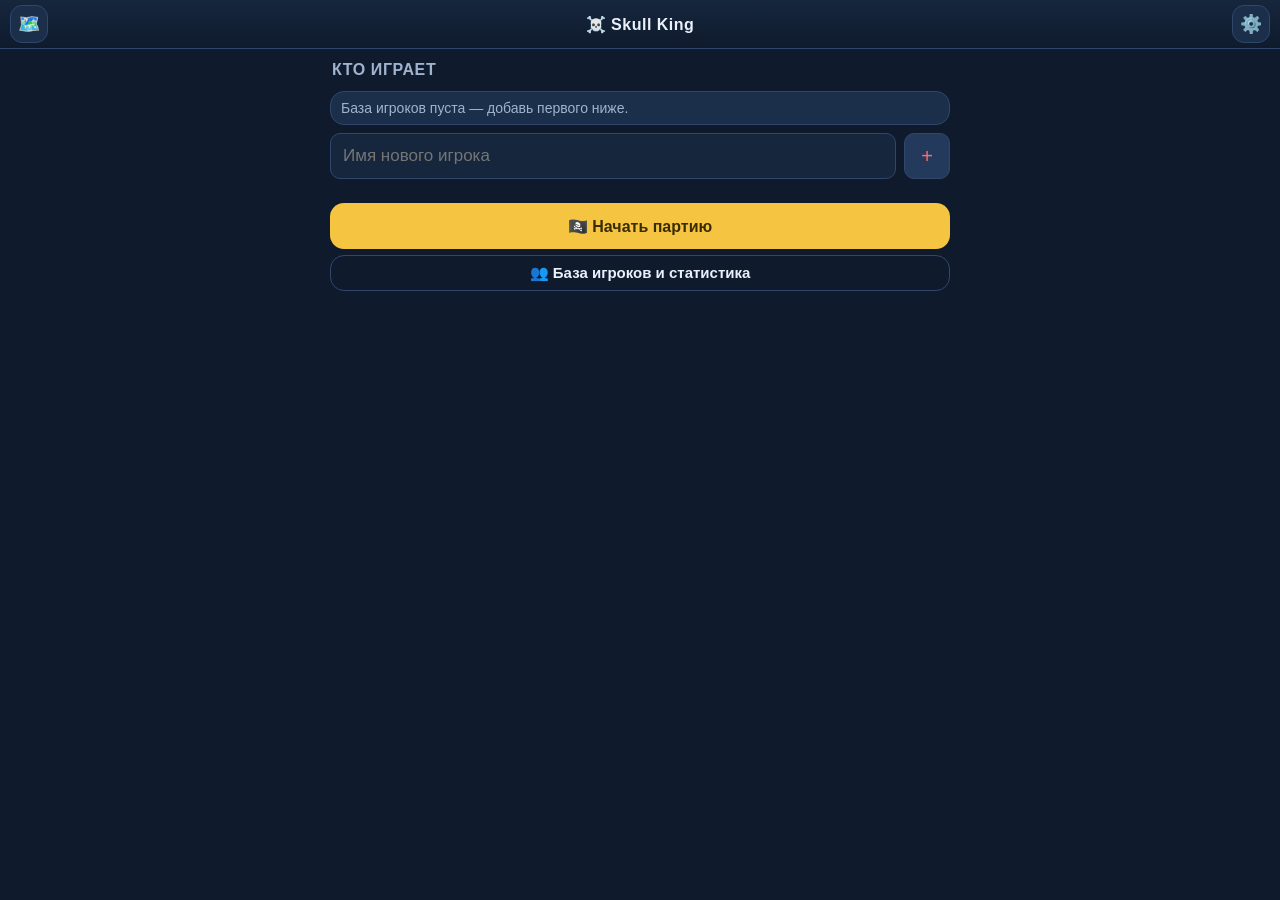
<file: index.html>
<!doctype html>
<html lang="ru">
<head>
  <meta charset="utf-8" />
  <meta name="viewport" content="width=device-width, initial-scale=1, viewport-fit=cover" />
  <meta name="robots" content="noindex, nofollow" />
  <meta name="theme-color" content="#0f1b2d" />
  <meta name="apple-mobile-web-app-capable" content="yes" />
  <meta name="apple-mobile-web-app-status-bar-style" content="black-translucent" />
  <title>Skull King — счёт</title>
  <link rel="manifest" href="manifest.json" />
  <link rel="icon" href="icons/icon.svg" type="image/svg+xml" />
  <link rel="apple-touch-icon" href="icons/icon-180.png" />
  <link rel="stylesheet" href="style.css" />
</head>
<body>
  <header class="topbar">
    <button class="icon-btn" id="nav-history" title="История" aria-label="История">🗺️</button>
    <h1 class="brand">☠️ Skull King</h1>
    <button class="icon-btn" id="nav-settings" title="Настройки" aria-label="Настройки">⚙️</button>
  </header>

  <main id="app"></main>

  <script src="scoring.js"></script>
  <script src="app.js"></script>
</body>
</html>
</file>
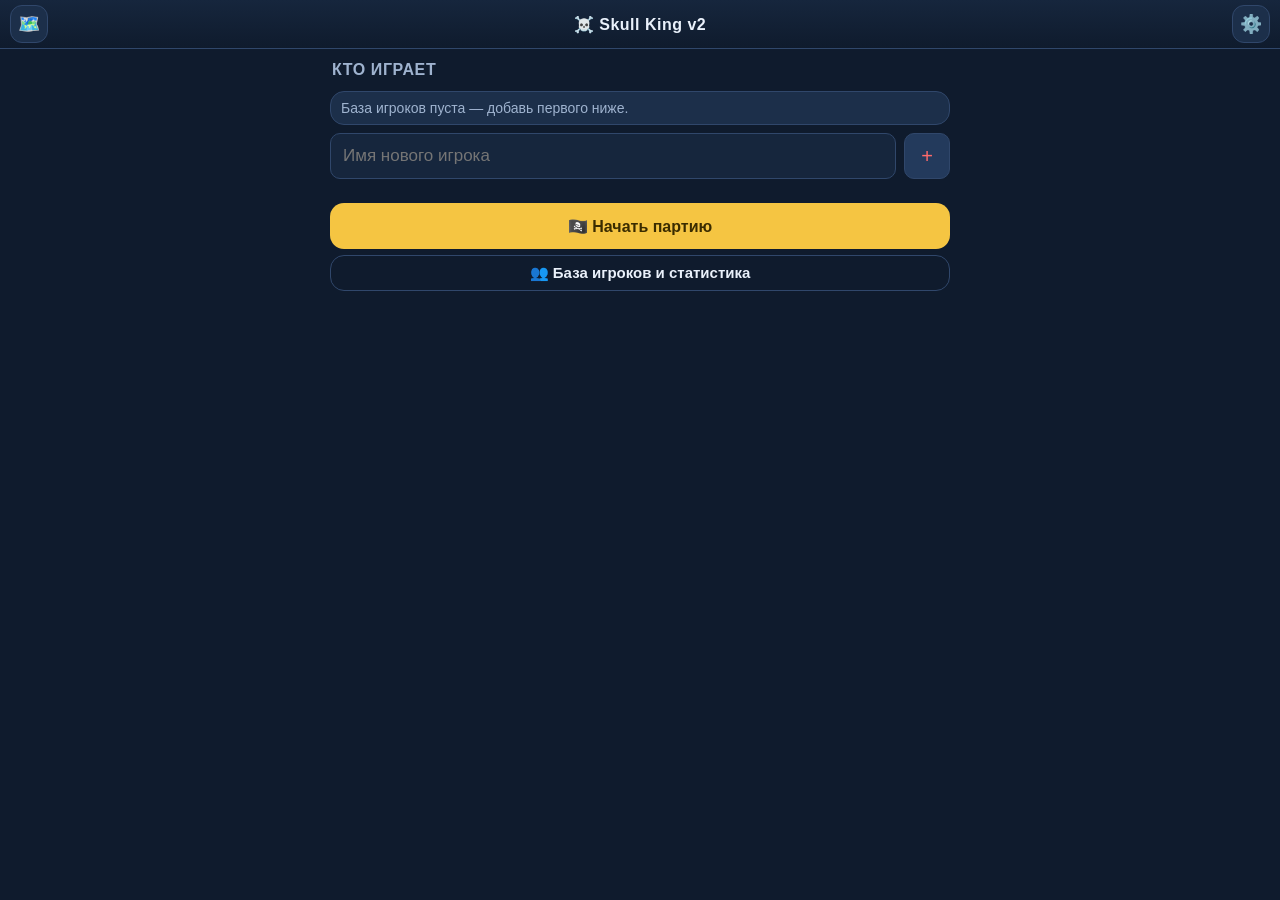
<file: v2/index.html>
<!doctype html>
<html lang="ru">
<head>
  <meta charset="utf-8" />
  <meta name="viewport" content="width=device-width, initial-scale=1, viewport-fit=cover" />
  <meta name="robots" content="noindex, nofollow" />
  <meta name="theme-color" content="#0f1b2d" />
  <meta name="apple-mobile-web-app-capable" content="yes" />
  <meta name="apple-mobile-web-app-status-bar-style" content="black-translucent" />
  <title>Skull King — счёт (v2)</title>
  <link rel="manifest" href="manifest.json" />
  <link rel="icon" href="icons/icon.svg" type="image/svg+xml" />
  <link rel="apple-touch-icon" href="icons/icon-180.png" />
  <link rel="stylesheet" href="style.css" />
</head>
<body>
  <header class="topbar">
    <button class="icon-btn" id="nav-history" title="История" aria-label="История">🗺️</button>
    <h1 class="brand">☠️ Skull King v2</h1>
    <button class="icon-btn" id="nav-settings" title="Настройки" aria-label="Настройки">⚙️</button>
  </header>

  <main id="app"></main>

  <script src="scoring.js"></script>
  <script src="app.js"></script>
</body>
</html>
</file>
<file: style.css>
:root {
  --bg: #0f1b2d;
  --bg2: #16263d;
  --card: #1c2f4a;
  --card2: #233a5c;
  --border: #30476b;
  --fg: #eaf1fb;
  --muted: #9fb3cf;
  --gold: #f5c542;
  --green: #3ddc84;
  --red: #ff6b6b;
  --accent: #5b9dff;
  --radius: 14px;
  --tap: 46px;
}

* { box-sizing: border-box; -webkit-tap-highlight-color: transparent; }

html, body {
  margin: 0;
  background: var(--bg);
  color: var(--fg);
  font-family: -apple-system, BlinkMacSystemFont, "Segoe UI", Roboto, sans-serif;
  font-size: 17px;
  -webkit-text-size-adjust: 100%;
}

body { padding-bottom: env(safe-area-inset-bottom); }

.topbar {
  position: sticky;
  top: 0;
  z-index: 10;
  display: flex;
  align-items: center;
  justify-content: space-between;
  gap: 8px;
  padding: calc(8px + env(safe-area-inset-top)) 12px 8px;
  background: linear-gradient(180deg, var(--bg2), var(--bg));
  border-bottom: 1px solid var(--border);
}
.brand { font-size: 19px; margin: 0; letter-spacing: .5px; }
.icon-btn {
  width: var(--tap); height: var(--tap);
  border: 1px solid var(--border);
  background: var(--card);
  color: var(--fg);
  border-radius: 12px;
  font-size: 22px;
  line-height: 1;
  cursor: pointer;
}
.icon-btn:active { background: var(--card2); }

main { padding: 14px 12px 32px; max-width: 640px; margin: 0 auto; }

h2.screen-title { font-size: 16px; color: var(--muted); font-weight: 600; margin: 4px 2px 12px; text-transform: uppercase; letter-spacing: .6px; }

/* ---- cards ---- */
.card {
  background: var(--card);
  border: 1px solid var(--border);
  border-radius: var(--radius);
  padding: 12px 14px;
  margin-bottom: 12px;
}

/* ---- buttons ---- */
.btn {
  display: block;
  width: 100%;
  min-height: 52px;
  border: none;
  border-radius: var(--radius);
  background: var(--accent);
  color: #06223f;
  font-size: 18px;
  font-weight: 700;
  cursor: pointer;
  margin-top: 6px;
}
.btn:active { filter: brightness(.92); }
.btn.gold { background: var(--gold); color: #3a2c00; }
.btn.ghost { background: transparent; color: var(--fg); border: 1px solid var(--border); }
.btn.danger { background: transparent; color: var(--red); border: 1px solid var(--red); }
.btn.sm { min-height: 40px; font-size: 15px; }

/* ---- setup ---- */
.player-row { display: flex; gap: 8px; align-items: center; margin-bottom: 8px; }
.player-row input {
  flex: 1; min-height: var(--tap);
  background: var(--bg2); border: 1px solid var(--border); border-radius: 10px;
  color: var(--fg); font-size: 17px; padding: 0 12px;
}
.player-row .drag { color: var(--muted); font-size: 20px; }
.player-row .rm { width: var(--tap); min-height: var(--tap); border-radius: 10px; border: 1px solid var(--border); background: var(--card2); color: var(--red); font-size: 20px; cursor: pointer; }

/* ---- round header ---- */
.round-head {
  display: flex; align-items: center; justify-content: space-between;
  margin-bottom: 10px;
}
.round-head .rnum { font-size: 22px; font-weight: 800; }
.round-head .cards { color: var(--muted); font-size: 14px; }
.round-head .dealer { color: var(--gold); font-size: 13px; margin-top: 2px; }
.round-head .online { color: var(--green); font-size: 12px; margin-top: 2px; }

/* ---- выбор игроков из базы на старте ---- */
.pick-row { display: flex; align-items: center; gap: 12px; padding: 12px 6px; border-top: 1px solid var(--border); cursor: pointer; }
.pick-row:first-child { border-top: none; }
.pick-box { width: 30px; height: 30px; border-radius: 8px; border: 1.5px solid var(--border); display: flex; align-items: center; justify-content: center; font-weight: 800; color: var(--gold); flex: none; }
.pick-row.on { }
.pick-row.on .pick-box { border-color: var(--gold); background: #2a3a24; }
.pick-name { flex: 1; font-size: 17px; font-weight: 600; }
.ord-row { display: flex; align-items: center; gap: 8px; padding: 8px 2px; border-top: 1px solid var(--border); }
.ord-row:first-of-type { border-top: none; }
.ord-btn { width: 44px; height: 40px; border-radius: 10px; border: 1px solid var(--border); background: var(--card2); color: var(--fg); font-size: 20px; line-height: 1; cursor: pointer; flex: none; }
.ord-btn:disabled { opacity: .3; }
.ord-row { cursor: grab; }
.ord-row .drag { color: var(--muted); font-size: 18px; flex: none; }
.round-head .dealer.tappable { cursor: pointer; }
.phase-pill { font-size: 12px; font-weight: 700; padding: 5px 10px; border-radius: 999px; background: var(--card2); color: var(--gold); border: 1px solid var(--border); }

/* ---- player score block ---- */
.pscore { border-top: 1px solid var(--border); padding-top: 10px; margin-top: 10px; }
.pscore:first-child { border-top: none; padding-top: 0; margin-top: 0; }
.pname-row { display: flex; align-items: baseline; justify-content: space-between; margin-bottom: 8px; }
.pname { font-weight: 700; font-size: 17px; }
.ptotal { font-variant-numeric: tabular-nums; color: var(--muted); font-size: 14px; }

/* ---- stepper ---- */
.field-label { font-size: 13px; color: var(--muted); margin: 2px 0 6px; }
.stepper { display: flex; align-items: center; gap: 0; }
.stepper button {
  width: var(--tap); height: var(--tap);
  border: 1px solid var(--border); background: var(--card2); color: var(--fg);
  font-size: 26px; line-height: 1; cursor: pointer;
}
.stepper button:first-child { border-radius: 12px 0 0 12px; }
.stepper button:last-child { border-radius: 0 12px 12px 0; }
.stepper button:disabled { opacity: .3; }
.stepper .val {
  flex: 1; text-align: center; min-height: var(--tap); line-height: var(--tap);
  background: var(--bg2); border-top: 1px solid var(--border); border-bottom: 1px solid var(--border);
  font-size: 22px; font-weight: 800; font-variant-numeric: tabular-nums;
}

/* ---- bonus chips ---- */
.bonuses { display: flex; flex-wrap: wrap; gap: 8px; margin-top: 10px; }
.chip {
  display: inline-flex; align-items: center; gap: 8px;
  padding: 8px 10px; border-radius: 999px;
  border: 1px solid var(--border); background: var(--card2); color: var(--fg);
  font-size: 14px; cursor: pointer; user-select: none;
}
.chip .cnt { min-width: 20px; text-align: center; font-weight: 800; color: var(--gold); }
.chip.active { border-color: var(--gold); background: #2a3a24; }
.chip .pts { color: var(--muted); font-size: 12px; }
.chip .dec { color: var(--muted); font-size: 18px; padding: 0 2px; }

/* ---- round result / breakdown ---- */
.result { margin-top: 10px; font-size: 14px; }
.result .sum { font-weight: 800; font-size: 20px; font-variant-numeric: tabular-nums; }
.result .sum.pos { color: var(--green); }
.result .sum.neg { color: var(--red); }
.why { color: var(--muted); font-size: 13px; margin-top: 4px; line-height: 1.5; }
.why .b { color: var(--gold); }
.why .warn { color: var(--red); }

/* ---- leaderboard ---- */
.lb { }
.lb-row { display: flex; align-items: center; gap: 10px; padding: 8px 0; border-top: 1px solid var(--border); }
.lb-row:first-child { border-top: none; }
.lb-rank { width: 24px; text-align: center; color: var(--muted); font-weight: 700; }
.lb-row.first .lb-rank { color: var(--gold); }
.lb-name { flex: 1; font-weight: 600; }
.lb-score { font-variant-numeric: tabular-nums; font-weight: 800; font-size: 19px; }

/* ---- history ---- */
.hround { }
.hround summary { cursor: pointer; padding: 12px 2px; font-weight: 700; list-style: none; display: flex; justify-content: space-between; }
.hround summary::-webkit-details-marker { display: none; }
.hrow { display: flex; justify-content: space-between; padding: 6px 0; border-top: 1px dashed var(--border); font-size: 14px; }
.hrow .hn { color: var(--fg); font-weight: 600; }
.hrow .hwhy { color: var(--muted); font-size: 12px; flex: 1; margin: 0 10px; }
.hrow .hs { font-variant-numeric: tabular-nums; font-weight: 700; }

/* ---- settings bonus editor ---- */
.bonus-edit { display: flex; align-items: center; gap: 8px; margin-bottom: 8px; }
.bonus-edit input.bl { flex: 1; min-height: var(--tap); background: var(--bg2); border: 1px solid var(--border); border-radius: 10px; color: var(--fg); padding: 0 10px; font-size: 15px; }
.bonus-edit input.bp { width: 64px; min-height: var(--tap); background: var(--bg2); border: 1px solid var(--border); border-radius: 10px; color: var(--gold); padding: 0 8px; font-size: 16px; text-align: center; font-weight: 700; }
.toggle { width: 52px; height: 32px; border-radius: 999px; border: 1px solid var(--border); background: var(--card2); position: relative; cursor: pointer; flex: none; }
.toggle::after { content: ""; position: absolute; top: 3px; left: 3px; width: 24px; height: 24px; border-radius: 50%; background: var(--muted); transition: all .15s; }
.toggle.on { background: #24402a; border-color: var(--green); }
.toggle.on::after { left: 23px; background: var(--green); }

.muted { color: var(--muted); font-size: 14px; }
.spacer { height: 10px; }
.winner { text-align: center; font-size: 20px; font-weight: 800; color: var(--gold); margin: 10px 0; }
.sticky-cta { position: sticky; bottom: 0; padding: 10px 0 calc(10px + env(safe-area-inset-bottom)); background: linear-gradient(0deg, var(--bg) 70%, transparent); }

/* ===================== v2: компактный UI (один экран, кнопки, до 8 игроков) ===================== */
html, body { font-size: 15px; }
main { padding: 10px 10px 28px; }
.pscore { padding-top: 8px; margin-top: 8px; }
.pscore:first-child { padding-top: 0; margin-top: 0; }
.pname-row { margin-bottom: 4px; }
.pname { font-size: 15px; }
.ptotal { font-size: 12px; }
.sel-wrap { display: flex; align-items: center; gap: 8px; margin-top: 5px; }
.sel-lbl { width: 48px; font-size: 12px; color: var(--muted); flex: none; }
.selrow { display: flex; flex-wrap: wrap; gap: 5px; flex: 1; }
.selbtn { min-width: 34px; height: 36px; border-radius: 8px; border: 1px solid var(--border); background: var(--card2); color: var(--fg); font-size: 15px; font-weight: 700; line-height: 1; cursor: pointer; padding: 0; }
.selbtn.on { background: var(--gold); color: #3a2c00; border-color: var(--gold); }
.selbtn:disabled { opacity: .5; }
.result { margin-top: 6px; font-size: 13px; }
.result .sum { font-size: 17px; }
.bonuses { margin-top: 6px; gap: 6px; }
.chip { padding: 5px 8px; font-size: 12px; }
.round-head .rnum { font-size: 19px; }

/* история v2 — развёрнуто + фильтр */
.filterbar { display: flex; flex-wrap: wrap; gap: 6px; margin-bottom: 10px; }
.fbtn { padding: 6px 11px; border-radius: 999px; border: 1px solid var(--border); background: var(--card2); color: var(--fg); font-size: 13px; cursor: pointer; }
.fbtn.on { background: var(--gold); color: #3a2c00; border-color: var(--gold); }
.hround-open { padding: 10px 12px; }
.hround-head { display: flex; justify-content: space-between; align-items: baseline; font-weight: 700; margin-bottom: 6px; }
.hrn { font-size: 15px; }

/* ===================== v2.1: ещё компактнее (больше игроков на экран) ===================== */
html, body { font-size: 14px; }
.topbar { padding: calc(5px + env(safe-area-inset-top)) 10px 5px; }
.brand { font-size: 16px; }
.icon-btn { width: 38px; height: 38px; font-size: 18px; }
main { padding: 8px 10px 24px; }
.card { padding: 8px 10px; margin-bottom: 8px; }
.round-head { margin-bottom: 6px; }
.round-head .rnum { font-size: 17px; }
.round-head .cards, .round-head .dealer, .round-head .online { font-size: 11px; }
.pscore { padding-top: 6px; margin-top: 6px; }
.pname-row { margin-bottom: 2px; }
.pname { font-size: 14px; }
.ptotal { font-size: 11px; }
.sel-wrap { gap: 6px; margin-top: 3px; }
.sel-lbl { width: 40px; font-size: 11px; }
.selrow { gap: 4px; }
.selbtn { min-width: 30px; height: 30px; font-size: 14px; border-radius: 7px; }
.result { margin-top: 3px; font-size: 12px; }
.result .sum { font-size: 15px; }
.result .why { font-size: 11px; margin-top: 1px; line-height: 1.35; }
.bonuses { margin-top: 4px; gap: 5px; }
.chip { padding: 4px 7px; font-size: 11px; }
.chip .dec { font-size: 15px; }
.sticky-cta { padding: 8px 0 calc(8px + env(safe-area-inset-bottom)); }
.btn { min-height: 46px; font-size: 16px; }
.btn.sm { min-height: 36px; }

/* ===================== v2.2: очки за раунд в строке имени, ещё плотнее ===================== */
.pname-row { display: flex; align-items: baseline; gap: 8px; }
.pname { flex: 1; min-width: 0; overflow: hidden; text-overflow: ellipsis; white-space: nowrap; }
.row-sum { font-weight: 800; font-size: 15px; font-variant-numeric: tabular-nums; flex: none; }
.row-sum.pos { color: var(--green); }
.row-sum.neg { color: var(--red); }
.ptotal { font-size: 11px; color: var(--muted); flex: none; min-width: 34px; text-align: right; }
.pscore { padding-top: 5px; margin-top: 5px; }
.sel-wrap { margin-top: 2px; gap: 5px; }
.sel-lbl { width: 36px; }
.selbtn { min-width: 28px; height: 28px; font-size: 13px; border-radius: 6px; }

.hrow .hs { white-space: nowrap; }

/* история: за раунд (цвет по знаку) + нарастающий итог (золотой, ключевой) */
.hrow .hs { display: inline-flex; align-items: baseline; gap: 8px; white-space: nowrap; }
.hs .hd { font-size: 12px; font-variant-numeric: tabular-nums; }
.hs .hd.pos { color: var(--green); }
.hs .hd.neg { color: var(--red); }
.hs .hd.zero { color: var(--muted); }
.hs .ht { font-size: 16px; font-weight: 800; color: var(--gold); font-variant-numeric: tabular-nums; min-width: 30px; text-align: right; }
</file>
<file: v2/style.css>
:root {
  --bg: #0f1b2d;
  --bg2: #16263d;
  --card: #1c2f4a;
  --card2: #233a5c;
  --border: #30476b;
  --fg: #eaf1fb;
  --muted: #9fb3cf;
  --gold: #f5c542;
  --green: #3ddc84;
  --red: #ff6b6b;
  --accent: #5b9dff;
  --radius: 14px;
  --tap: 46px;
}

* { box-sizing: border-box; -webkit-tap-highlight-color: transparent; }

html, body {
  margin: 0;
  background: var(--bg);
  color: var(--fg);
  font-family: -apple-system, BlinkMacSystemFont, "Segoe UI", Roboto, sans-serif;
  font-size: 17px;
  -webkit-text-size-adjust: 100%;
}

body { padding-bottom: env(safe-area-inset-bottom); }

.topbar {
  position: sticky;
  top: 0;
  z-index: 10;
  display: flex;
  align-items: center;
  justify-content: space-between;
  gap: 8px;
  padding: calc(8px + env(safe-area-inset-top)) 12px 8px;
  background: linear-gradient(180deg, var(--bg2), var(--bg));
  border-bottom: 1px solid var(--border);
}
.brand { font-size: 19px; margin: 0; letter-spacing: .5px; }
.icon-btn {
  width: var(--tap); height: var(--tap);
  border: 1px solid var(--border);
  background: var(--card);
  color: var(--fg);
  border-radius: 12px;
  font-size: 22px;
  line-height: 1;
  cursor: pointer;
}
.icon-btn:active { background: var(--card2); }

main { padding: 14px 12px 32px; max-width: 640px; margin: 0 auto; }

h2.screen-title { font-size: 16px; color: var(--muted); font-weight: 600; margin: 4px 2px 12px; text-transform: uppercase; letter-spacing: .6px; }

/* ---- cards ---- */
.card {
  background: var(--card);
  border: 1px solid var(--border);
  border-radius: var(--radius);
  padding: 12px 14px;
  margin-bottom: 12px;
}

/* ---- buttons ---- */
.btn {
  display: block;
  width: 100%;
  min-height: 52px;
  border: none;
  border-radius: var(--radius);
  background: var(--accent);
  color: #06223f;
  font-size: 18px;
  font-weight: 700;
  cursor: pointer;
  margin-top: 6px;
}
.btn:active { filter: brightness(.92); }
.btn.gold { background: var(--gold); color: #3a2c00; }
.btn.ghost { background: transparent; color: var(--fg); border: 1px solid var(--border); }
.btn.danger { background: transparent; color: var(--red); border: 1px solid var(--red); }
.btn.sm { min-height: 40px; font-size: 15px; }

/* ---- setup ---- */
.player-row { display: flex; gap: 8px; align-items: center; margin-bottom: 8px; }
.player-row input {
  flex: 1; min-height: var(--tap);
  background: var(--bg2); border: 1px solid var(--border); border-radius: 10px;
  color: var(--fg); font-size: 17px; padding: 0 12px;
}
.player-row .drag { color: var(--muted); font-size: 20px; }
.player-row .rm { width: var(--tap); min-height: var(--tap); border-radius: 10px; border: 1px solid var(--border); background: var(--card2); color: var(--red); font-size: 20px; cursor: pointer; }

/* ---- round header ---- */
.round-head {
  display: flex; align-items: center; justify-content: space-between;
  margin-bottom: 10px;
}
.round-head .rnum { font-size: 22px; font-weight: 800; }
.round-head .cards { color: var(--muted); font-size: 14px; }
.round-head .dealer { color: var(--gold); font-size: 13px; margin-top: 2px; }
.round-head .online { color: var(--green); font-size: 12px; margin-top: 2px; }

/* ---- выбор игроков из базы на старте ---- */
.pick-row { display: flex; align-items: center; gap: 12px; padding: 12px 6px; border-top: 1px solid var(--border); cursor: pointer; }
.pick-row:first-child { border-top: none; }
.pick-box { width: 30px; height: 30px; border-radius: 8px; border: 1.5px solid var(--border); display: flex; align-items: center; justify-content: center; font-weight: 800; color: var(--gold); flex: none; }
.pick-row.on { }
.pick-row.on .pick-box { border-color: var(--gold); background: #2a3a24; }
.pick-name { flex: 1; font-size: 17px; font-weight: 600; }
.ord-row { display: flex; align-items: center; gap: 8px; padding: 8px 2px; border-top: 1px solid var(--border); }
.ord-row:first-of-type { border-top: none; }
.ord-btn { width: 44px; height: 40px; border-radius: 10px; border: 1px solid var(--border); background: var(--card2); color: var(--fg); font-size: 20px; line-height: 1; cursor: pointer; flex: none; }
.ord-btn:disabled { opacity: .3; }
.ord-row { cursor: grab; }
.ord-row .drag { color: var(--muted); font-size: 18px; flex: none; }
.round-head .dealer.tappable { cursor: pointer; }
.phase-pill { font-size: 12px; font-weight: 700; padding: 5px 10px; border-radius: 999px; background: var(--card2); color: var(--gold); border: 1px solid var(--border); }

/* ---- player score block ---- */
.pscore { border-top: 1px solid var(--border); padding-top: 10px; margin-top: 10px; }
.pscore:first-child { border-top: none; padding-top: 0; margin-top: 0; }
.pname-row { display: flex; align-items: baseline; justify-content: space-between; margin-bottom: 8px; }
.pname { font-weight: 700; font-size: 17px; }
.ptotal { font-variant-numeric: tabular-nums; color: var(--muted); font-size: 14px; }

/* ---- stepper ---- */
.field-label { font-size: 13px; color: var(--muted); margin: 2px 0 6px; }
.stepper { display: flex; align-items: center; gap: 0; }
.stepper button {
  width: var(--tap); height: var(--tap);
  border: 1px solid var(--border); background: var(--card2); color: var(--fg);
  font-size: 26px; line-height: 1; cursor: pointer;
}
.stepper button:first-child { border-radius: 12px 0 0 12px; }
.stepper button:last-child { border-radius: 0 12px 12px 0; }
.stepper button:disabled { opacity: .3; }
.stepper .val {
  flex: 1; text-align: center; min-height: var(--tap); line-height: var(--tap);
  background: var(--bg2); border-top: 1px solid var(--border); border-bottom: 1px solid var(--border);
  font-size: 22px; font-weight: 800; font-variant-numeric: tabular-nums;
}

/* ---- bonus chips ---- */
.bonuses { display: flex; flex-wrap: wrap; gap: 8px; margin-top: 10px; }
.chip {
  display: inline-flex; align-items: center; gap: 8px;
  padding: 8px 10px; border-radius: 999px;
  border: 1px solid var(--border); background: var(--card2); color: var(--fg);
  font-size: 14px; cursor: pointer; user-select: none;
}
.chip .cnt { min-width: 20px; text-align: center; font-weight: 800; color: var(--gold); }
.chip.active { border-color: var(--gold); background: #2a3a24; }
.chip .pts { color: var(--muted); font-size: 12px; }
.chip .dec { color: var(--muted); font-size: 18px; padding: 0 2px; }

/* ---- round result / breakdown ---- */
.result { margin-top: 10px; font-size: 14px; }
.result .sum { font-weight: 800; font-size: 20px; font-variant-numeric: tabular-nums; }
.result .sum.pos { color: var(--green); }
.result .sum.neg { color: var(--red); }
.why { color: var(--muted); font-size: 13px; margin-top: 4px; line-height: 1.5; }
.why .b { color: var(--gold); }
.why .warn { color: var(--red); }

/* ---- leaderboard ---- */
.lb { }
.lb-row { display: flex; align-items: center; gap: 10px; padding: 8px 0; border-top: 1px solid var(--border); }
.lb-row:first-child { border-top: none; }
.lb-rank { width: 24px; text-align: center; color: var(--muted); font-weight: 700; }
.lb-row.first .lb-rank { color: var(--gold); }
.lb-name { flex: 1; font-weight: 600; }
.lb-score { font-variant-numeric: tabular-nums; font-weight: 800; font-size: 19px; }

/* ---- history ---- */
.hround { }
.hround summary { cursor: pointer; padding: 12px 2px; font-weight: 700; list-style: none; display: flex; justify-content: space-between; }
.hround summary::-webkit-details-marker { display: none; }
.hrow { display: flex; justify-content: space-between; padding: 6px 0; border-top: 1px dashed var(--border); font-size: 14px; }
.hrow .hn { color: var(--fg); font-weight: 600; }
.hrow .hwhy { color: var(--muted); font-size: 12px; flex: 1; margin: 0 10px; }
.hrow .hs { font-variant-numeric: tabular-nums; font-weight: 700; }

/* ---- settings bonus editor ---- */
.bonus-edit { display: flex; align-items: center; gap: 8px; margin-bottom: 8px; }
.bonus-edit input.bl { flex: 1; min-height: var(--tap); background: var(--bg2); border: 1px solid var(--border); border-radius: 10px; color: var(--fg); padding: 0 10px; font-size: 15px; }
.bonus-edit input.bp { width: 64px; min-height: var(--tap); background: var(--bg2); border: 1px solid var(--border); border-radius: 10px; color: var(--gold); padding: 0 8px; font-size: 16px; text-align: center; font-weight: 700; }
.toggle { width: 52px; height: 32px; border-radius: 999px; border: 1px solid var(--border); background: var(--card2); position: relative; cursor: pointer; flex: none; }
.toggle::after { content: ""; position: absolute; top: 3px; left: 3px; width: 24px; height: 24px; border-radius: 50%; background: var(--muted); transition: all .15s; }
.toggle.on { background: #24402a; border-color: var(--green); }
.toggle.on::after { left: 23px; background: var(--green); }

.muted { color: var(--muted); font-size: 14px; }
.spacer { height: 10px; }
.winner { text-align: center; font-size: 20px; font-weight: 800; color: var(--gold); margin: 10px 0; }
.sticky-cta { position: sticky; bottom: 0; padding: 10px 0 calc(10px + env(safe-area-inset-bottom)); background: linear-gradient(0deg, var(--bg) 70%, transparent); }

/* ===================== v2: компактный UI (один экран, кнопки, до 8 игроков) ===================== */
html, body { font-size: 15px; }
main { padding: 10px 10px 28px; }
.pscore { padding-top: 8px; margin-top: 8px; }
.pscore:first-child { padding-top: 0; margin-top: 0; }
.pname-row { margin-bottom: 4px; }
.pname { font-size: 15px; }
.ptotal { font-size: 12px; }
.sel-wrap { display: flex; align-items: center; gap: 8px; margin-top: 5px; }
.sel-lbl { width: 48px; font-size: 12px; color: var(--muted); flex: none; }
.selrow { display: flex; flex-wrap: wrap; gap: 5px; flex: 1; }
.selbtn { min-width: 34px; height: 36px; border-radius: 8px; border: 1px solid var(--border); background: var(--card2); color: var(--fg); font-size: 15px; font-weight: 700; line-height: 1; cursor: pointer; padding: 0; }
.selbtn.on { background: var(--gold); color: #3a2c00; border-color: var(--gold); }
.selbtn:disabled { opacity: .5; }
.result { margin-top: 6px; font-size: 13px; }
.result .sum { font-size: 17px; }
.bonuses { margin-top: 6px; gap: 6px; }
.chip { padding: 5px 8px; font-size: 12px; }
.round-head .rnum { font-size: 19px; }

/* история v2 — развёрнуто + фильтр */
.filterbar { display: flex; flex-wrap: wrap; gap: 6px; margin-bottom: 10px; }
.fbtn { padding: 6px 11px; border-radius: 999px; border: 1px solid var(--border); background: var(--card2); color: var(--fg); font-size: 13px; cursor: pointer; }
.fbtn.on { background: var(--gold); color: #3a2c00; border-color: var(--gold); }
.hround-open { padding: 10px 12px; }
.hround-head { display: flex; justify-content: space-between; align-items: baseline; font-weight: 700; margin-bottom: 6px; }
.hrn { font-size: 15px; }

/* ===================== v2.1: ещё компактнее (больше игроков на экран) ===================== */
html, body { font-size: 14px; }
.topbar { padding: calc(5px + env(safe-area-inset-top)) 10px 5px; }
.brand { font-size: 16px; }
.icon-btn { width: 38px; height: 38px; font-size: 18px; }
main { padding: 8px 10px 24px; }
.card { padding: 8px 10px; margin-bottom: 8px; }
.round-head { margin-bottom: 6px; }
.round-head .rnum { font-size: 17px; }
.round-head .cards, .round-head .dealer, .round-head .online { font-size: 11px; }
.pscore { padding-top: 6px; margin-top: 6px; }
.pname-row { margin-bottom: 2px; }
.pname { font-size: 14px; }
.ptotal { font-size: 11px; }
.sel-wrap { gap: 6px; margin-top: 3px; }
.sel-lbl { width: 40px; font-size: 11px; }
.selrow { gap: 4px; }
.selbtn { min-width: 30px; height: 30px; font-size: 14px; border-radius: 7px; }
.result { margin-top: 3px; font-size: 12px; }
.result .sum { font-size: 15px; }
.result .why { font-size: 11px; margin-top: 1px; line-height: 1.35; }
.bonuses { margin-top: 4px; gap: 5px; }
.chip { padding: 4px 7px; font-size: 11px; }
.chip .dec { font-size: 15px; }
.sticky-cta { padding: 8px 0 calc(8px + env(safe-area-inset-bottom)); }
.btn { min-height: 46px; font-size: 16px; }
.btn.sm { min-height: 36px; }

/* ===================== v2.2: очки за раунд в строке имени, ещё плотнее ===================== */
.pname-row { display: flex; align-items: baseline; gap: 8px; }
.pname { flex: 1; min-width: 0; overflow: hidden; text-overflow: ellipsis; white-space: nowrap; }
.row-sum { font-weight: 800; font-size: 15px; font-variant-numeric: tabular-nums; flex: none; }
.row-sum.pos { color: var(--green); }
.row-sum.neg { color: var(--red); }
.ptotal { font-size: 11px; color: var(--muted); flex: none; min-width: 34px; text-align: right; }
.pscore { padding-top: 5px; margin-top: 5px; }
.sel-wrap { margin-top: 2px; gap: 5px; }
.sel-lbl { width: 36px; }
.selbtn { min-width: 28px; height: 28px; font-size: 13px; border-radius: 6px; }

.hrow .hs { white-space: nowrap; }

/* история: за раунд (цвет по знаку) + нарастающий итог (золотой, ключевой) */
.hrow .hs { display: inline-flex; align-items: baseline; gap: 8px; white-space: nowrap; }
.hs .hd { font-size: 12px; font-variant-numeric: tabular-nums; }
.hs .hd.pos { color: var(--green); }
.hs .hd.neg { color: var(--red); }
.hs .hd.zero { color: var(--muted); }
.hs .ht { font-size: 16px; font-weight: 800; color: var(--gold); font-variant-numeric: tabular-nums; min-width: 30px; text-align: right; }
</file>
